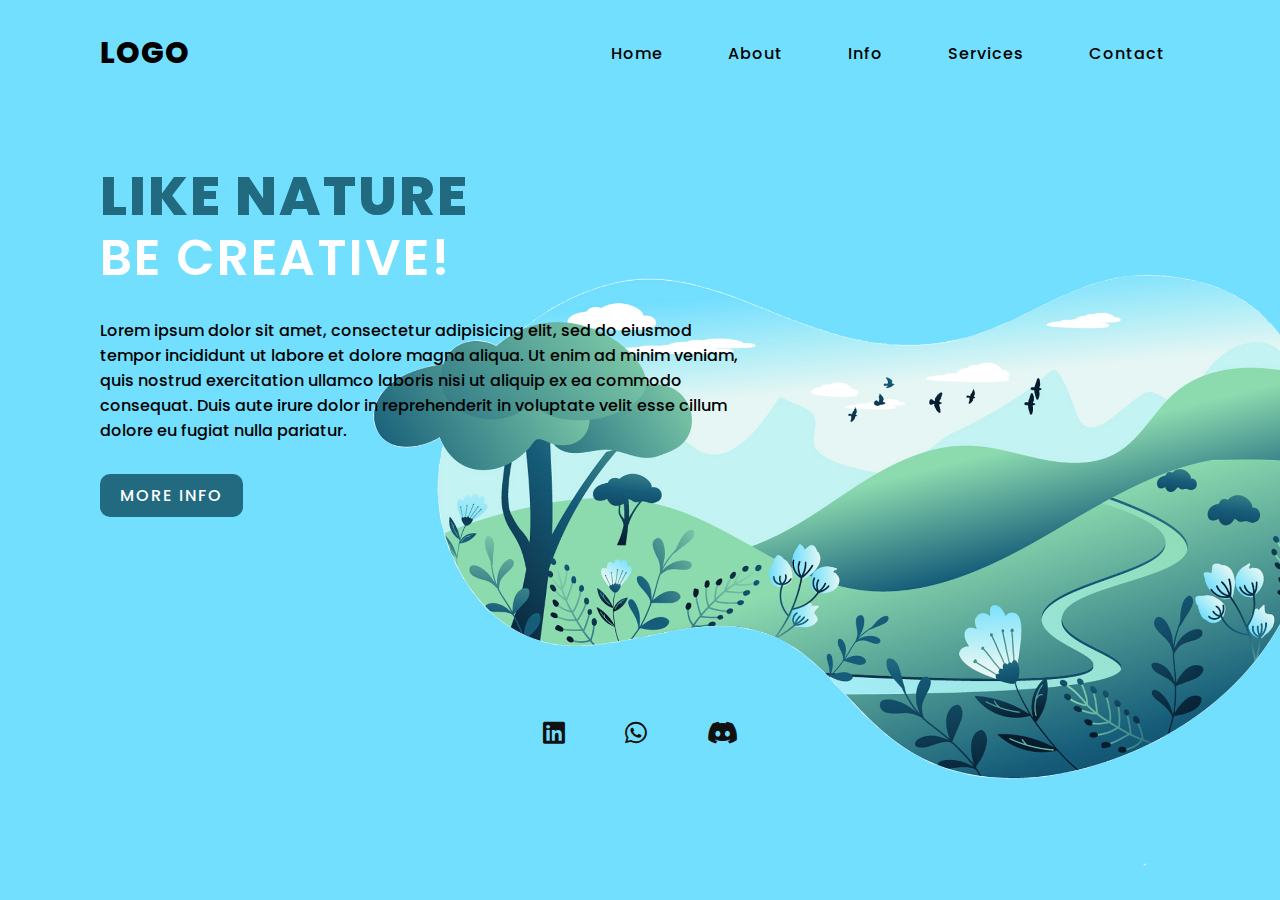
<file: Task 1/index.html>
<!DOCTYPE html>
<html lang="en">
<head>
    <meta charset="UTF-8">
    <meta http-equiv="X-UA-Compatible" content="IE=edge">
    <meta name="viewport" content="width=device-width, initial-scale=1.0">
    <title>Landing Page</title>
    <link rel="stylesheet" href="style.css">
    <link rel="stylesheet" href="https://cdnjs.cloudflare.com/ajax/libs/font-awesome/5.14.0/css/all.min.css">
</head>

<body> 
    <section> 
        <header>
            <h2><a href="#" class="logo"> LOGO </a></h2>
            <div class="navigation">
                <a href="#"> Home </a>
                <a href="#"> About </a>
                <a href="#"> Info </a>
                <a href="#"> Services </a>
                <a href="#"> Contact </a>
            </div>
        </header>

        <div class="content">
            <div class="info">
                <h2> LIKE NATURE <br> <span> BE CREATIVE!</span></h2>
                <p>Lorem ipsum dolor sit amet, consectetur adipisicing elit, sed do eiusmod tempor incididunt ut labore et dolore magna aliqua. Ut enim ad minim veniam, quis nostrud exercitation ullamco laboris nisi ut aliquip ex ea commodo consequat. Duis aute irure dolor in reprehenderit in voluptate velit esse cillum dolore eu fugiat nulla pariatur.</p>
                <a href="#" class="info-btn"> MORE INFO </a>

            </div>
        </div>

        <div class="media-icons">
            <a href="#"> <i class="fab fa-linkedin"></i></a>
            <a href="#"> <i class="fab fa-whatsapp"></i></a>
            <a href="#"> <i class="fab fa-discord"></i></a>

        </div>
    </section>
</body>
</html>
</file>
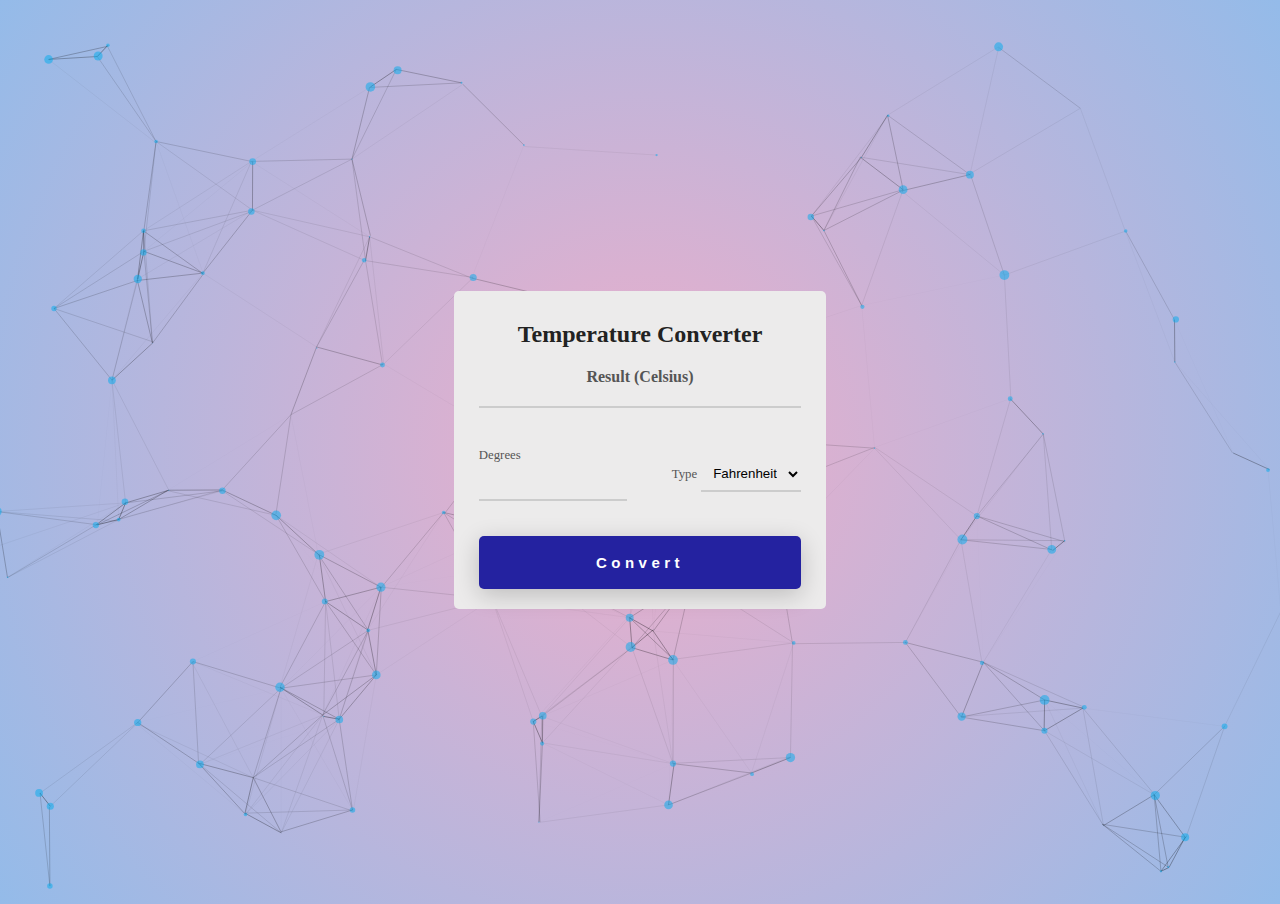
<file: Task3/index.html>
<!DOCTYPE html>
<html lang="en">
<head>
    <meta charset="UTF-8">
    <meta http-equiv="X-UA-Compatible" content="IE=edge">
    <meta name="viewport" content="width=device-width, initial-scale=1.0">
    <title>Temperature Converter</title>
    <link rel="stylesheet" href="./assets/css/style.css">
    <meta name="keywords" content="Temperature Converter, convert Temperature, convert kelvin to celsius, convert fahrenheit to celsius, temperature-converter, Temperature Converter website, temp convert in html" />
    <meta name="description" content="Welcome to Temperature Converter. Elegant Temperature Converter. Temperature Converter in html css js." />
     
</head>
<body>
  <section>
  <div id="particles-js"></div>
    <div class="container">
        <div class="temperature-converter">
            <h1 class="title">Temperature Converter</h1>
            <div class="result">
              <span class="result-heading">Result (Celsius) </span>
              <h2 class="celsius-value" id="celsius"></h2>
            </div>
            <div class="degree-type">
              <div class="degree-field">
                <label for="degree">Degrees</label>
                <input type="text" name="degree" id="degree" />
              </div>
              <div class="temp-field">
                <label for="temp-type">Type</label>
                <select name="temperatures" id="temp-type" autocomplete="on">
                  <option id="fahrenheit" value="fahrenheit">Fahrenheit</option>
                  <option id="kelvin" value="kelvin">Kelvin</option>
                </select>
              </div>
            </div>
            <button id="convert-btn"><span> Convert </span></button>
        </div>
      </div>
    </section>

</body>
  <script src="./assets/js/particles.min.js"></script>
  <script src="./assets/js/script.js"></script>
  <script src="./assets/js/app.js"></script>
</html>
</file>
<file: Task 1/style.css>
@import url('https://fonts.googleapis.com/css2?family=Poppins:wght@300;400;500;600;700;800;900&display=swap');

    *{
        margin: 0;
        padding: 0;
        box-sizing: border-box;
        font-family: "Poppins", sans-serif;
    }

    section {
        position: relative;
        width: 100%;
        height: 100vh;
        display: flex;
        flex-direction: column;
        justify-content: flex-start;
        background-size: cover;
        background: url(bg.jpg)no-repeat;
        background-size: cover;
        background-position: center;

    }

    header {
        position: relative;
        top: 0;
        width: 100%;
        padding: 30px 100px;
        display: flex;
        justify-content: space-between;
        align-items: center;
    }

    header .logo {
        position: relative;
        color: #000;
        font-size: 30px;
        text-decoration: none;
        font-weight: 800;
        letter-spacing: 1px;

    }

    header .navigation a{
        color: #000;
        text-decoration: none;
        font-weight: 500;
        letter-spacing: 1px;
        padding: 2px 15px;
        border-radius: 20px;
        transition: 0.3s;
        transition-property: background;
    }
    
    header .navigation a:not(:last-child){
        margin-right: 30px;
    }

    header .navigation a:hover{
        background: #fff;
    }

    .content {
        max-width: 650px;
        margin: 60px 100px;
    }

    .content .info h2 {
        color: #226A80;
        font-size: 55px;
        font-weight: 800;
        letter-spacing: 2px;
        line-height: 60px;
        margin-bottom: 30px;
    }

    .content .info h2 span {
        color: #fff;
        font-size: 50px;
        font-weight: 600;
    }

    .content .info p {
        font-size: 16px;
        font-weight: 500;
        margin-bottom: 40px;
    }

    .content .info-btn {
        color: #fff;
        background-color: #226A80;
        text-decoration: none;
        font-weight: 500;
        letter-spacing: 2px;
        padding: 10px 20px;
        transition: 0.3s;
        border-radius: 10px;
        transition-property: background;
    }

    .content .info-btn:hover{
        background: #0C4F60;
    }

    .media-icons {
        display: flex;
        justify-content: center;
        margin: auto;
        align-items: center;
    }

    .media-icons a {
        position: relative;
        color: #111;
        font-size: 25px;
        transition: 0.3s;
        transition-property: transform;
    }

    .media-icons a:not(:last-child){
        margin-right: 60px;
    }

    .media-icons a:hover{
        transform: scale(1.5);
    }

    label{
        display: none;
    }   

    #check{
        z-index: 3;
        display: none;
    }       

    /* Responsive styles */

    @media (max-width: 960px){
    header .navigation{
        display: none;
    }

    label{
        display: block;
        font-size: 25px;
        cursor: pointer;
        transition: 0.3s;
        transition-property: color;
    }

    label:hover{
        color: #fff;
    }

    label .close-btn{
        display: none;
    }

    #check:checked ~ header .navigation{
        z-index: 2;
        position: fixed;
        background: rgba(114, 223, 255, 0.9);
        top: 0;
        bottom: 0;
        left: 0;
        right: 0;
        display: flex;
        flex-direction: column;
        justify-content: center;
        align-items: center;
    }

    #check:checked ~ header .navigation a{
        font-weight: 700;
        margin-right: 0;
        margin-bottom: 50px;
        letter-spacing: 2px;
    }

    #check:checked ~ header label .menu-btn{
        display: none;
    }

    #check:checked ~ header label .close-btn{
        z-index: 2;
        display: block;
        position: fixed;
    }

    label .menu-btn{
        position: absolute;
    }

    header .logo{
        position: absolute;
        bottom: -6px;
    }

    .content .info h2{
        font-size: 45px;
        line-height: 50px;
    }

    .content .info h2 span{
        font-size: 40px;
        font-weight: 600;
    }

    .content .info p{
        font-size: 14px;
    }
    }

    @media (max-width: 560px){
    .content .info h2{
        font-size: 35px;
        line-height: 40px;
    }

    .content .info h2 span{
        font-size: 30px;
        font-weight: 600;
    }

    .content .info p{
        font-size: 14px;
    }
    }
</file>
<file: Task3/assets/css/style.css>
* {
    box-sizing: border-box;
    margin: 0;
    padding: 0;
  } 
 body {
  background: rgb(238,174,202);
  background: -moz-radial-gradient(circle, rgba(238,174,202,1) 0%, rgba(148,187,233,1) 100%);
  background: -webkit-radial-gradient(circle, rgba(238,174,202,1) 0%, rgba(148,187,233,1) 100%);
  background: radial-gradient(circle, rgba(238,174,202,1) 0%, rgba(148,187,233,1) 100%);
  filter: progid:DXImageTransform.Microsoft.gradient(startColorstr="#eeaeca",endColorstr="#94bbe9",GradientType=1);
    color: #222;
    font-size: 1rem;
    display: flex;
    justify-content: center;
    align-items: center;
    width: 100vw;
    height: 100vh;
 }
.title {
    color: #222;
    font-size: 1.5rem;
    text-align: center;
  }
#particles-js{
    position: absolute;
    top: 0;left: 0;
    height: 100%;
    width: 100%;
  }
  .temperature-converter {
    background: #ecebeb;
    border-radius: 5px;
    position: relative;
    display: flex;
    flex-direction: column;
    justify-content: center;
    padding: 30px 25px 20px;
    min-width: 320px;
    width: 100%;
    height: auto;
  }
  .result {
    text-align: center;
    margin: 20px 0;
  }
  .result-heading {
    color: #555;
    font-size: 1rem;
    font-weight: 600;
  }
  .celsius-value {
    border-bottom: 2px solid #ccc;
    padding: 10px;
  }
  label {
    color: #555;
    font-size: 0.8rem;
    margin-bottom: 5px;
  }
  input,
  select {
    background: transparent;
    border: none;
    outline: none;
    border-bottom: 2px solid #ccc;
    padding: 8px;
    margin-bottom: 15px;
  }
  input:focus {
    border: 1px solid #4c49f3;
  }
  .degree-type {
    display: flex;
    justify-content: space-between;
    align-items: center;
    padding: 20px 0;
  }
  .degree-field {
    display: flex;
    flex-direction: column;
    width: 46%;
  }
  option {
    background-color: #3c39e7;
    color: #f6f6f6;
  }
  button {
    position: relative;
    display: flex;
    justify-content: center;
    align-items: center;
    border-radius: 5px;
    background: #2422a0 ;
    font-family: "Montserrat", sans-serif;
    box-shadow: 0px 6px 24px 0px rgba(0, 0, 0, 0.2);
    overflow: hidden;
    border: none;
   }
   
   button:after {
    content: " ";
    width: 0%;
    height: 100%;
    background: #FFD401;
    position: absolute;
    transition: all 0.4s ease-in-out;
    right: 0;
   }
   
   button:hover::after {
    right: auto;
    left: 0;
    width: 100%;
   }
   
   button span {
    text-align: center;
    text-decoration: none;
    width: 100%;
    padding: 18px 25px;
    color: #fff;
    font-size: 1.125em;
    font-weight: 700;
    letter-spacing: 0.3em;
    z-index: 20;
    transition: all 0.3s ease-in-out;
   }
   
   button:hover span {
    color: #183153;
    animation: scaleUp 0.3s ease-in-out;
   }
   
   @keyframes scaleUp {
    0% {
     transform: scale(1);
    }
   
    50% {
     transform: scale(0.95);
    }
   
    100% {
     transform: scale(1);
    }
   }
</file>
